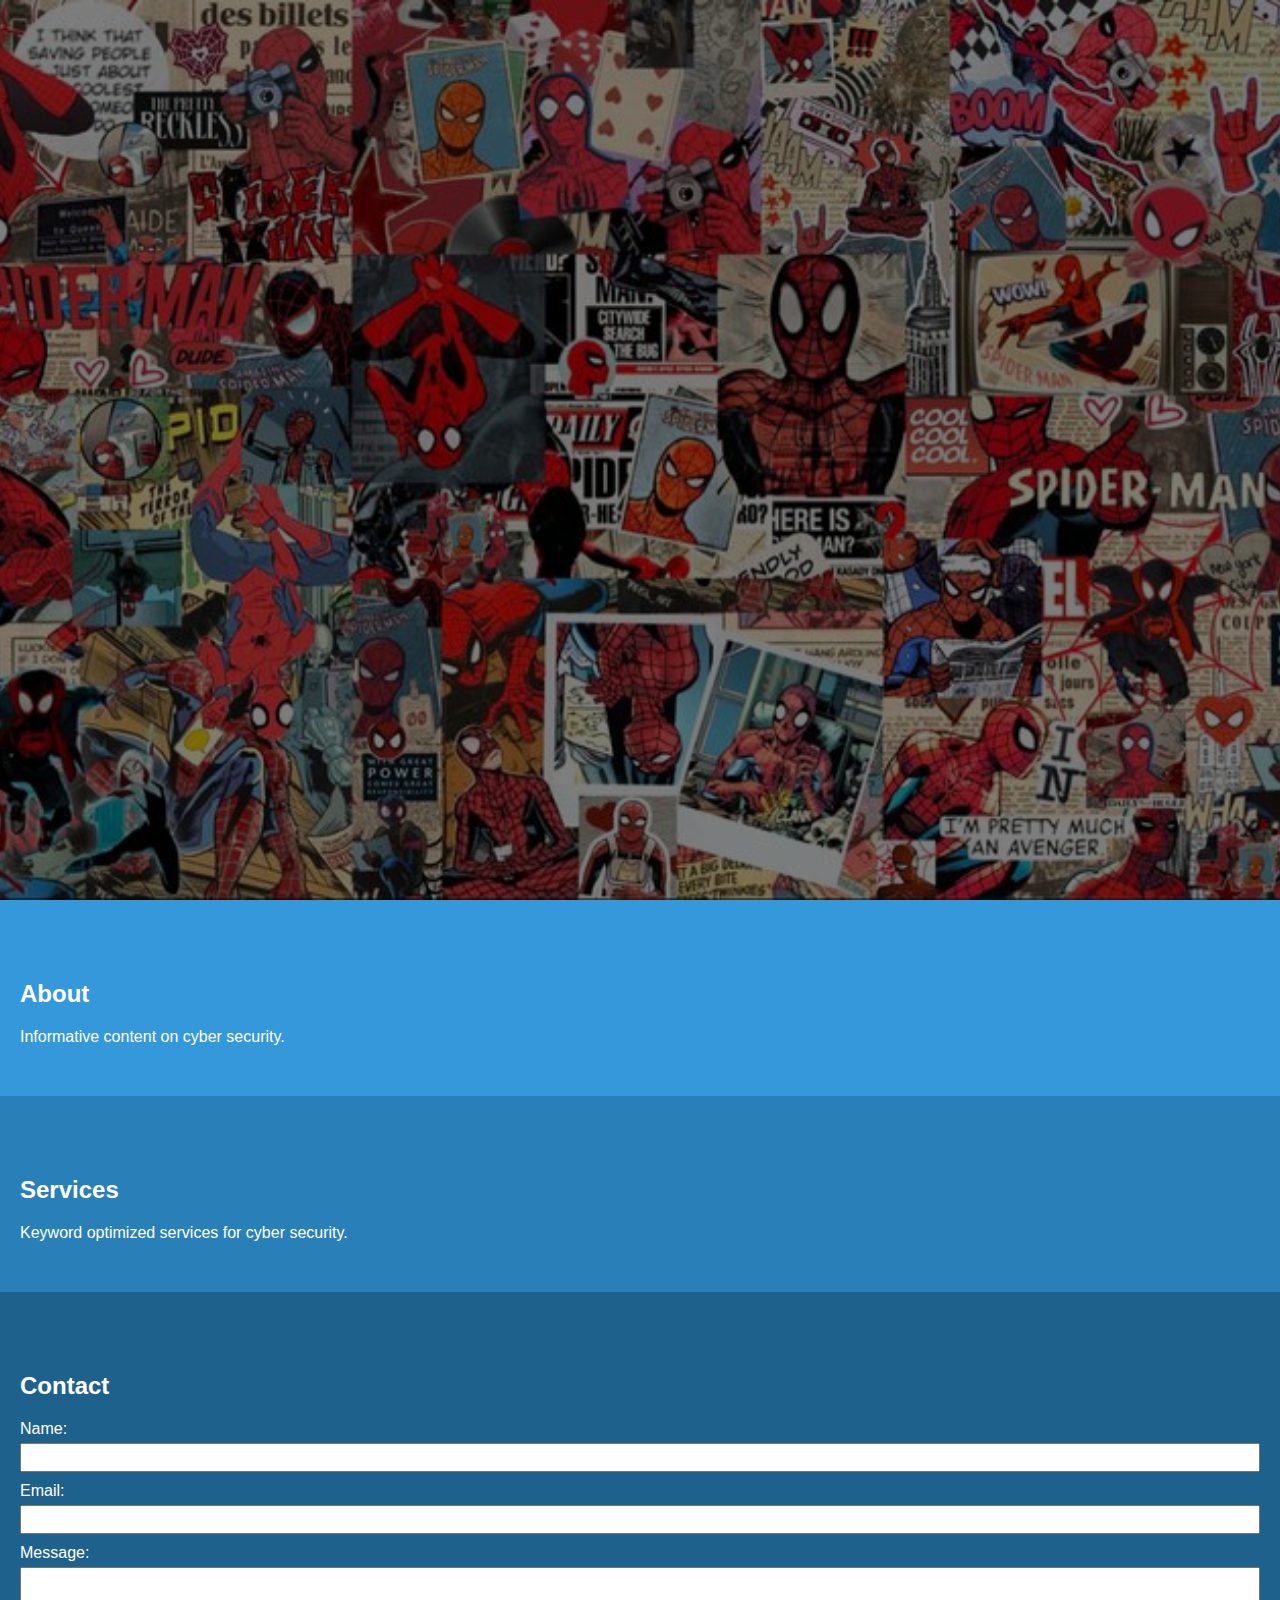
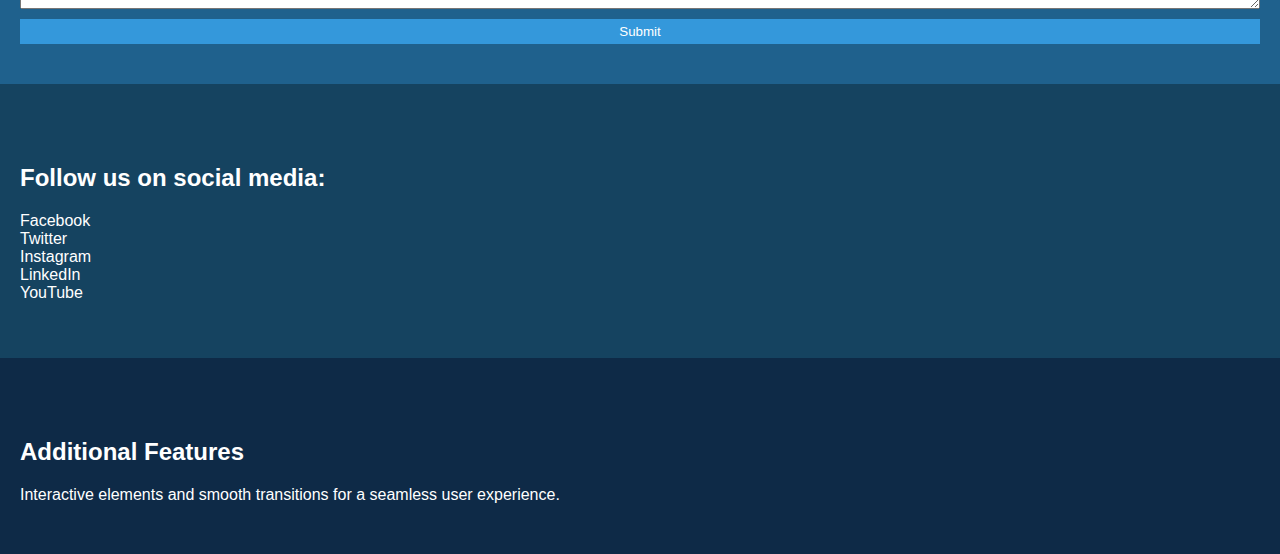
<file: Cyber security Web DEVELOPEMT PROJECT/index.html>
<!DOCTYPE html>
<html>
<head>
  <title>Sathvik ka khazana</title>
  <link rel="stylesheet" href="styles.css">
</head>
<body>

  <!-- Navbar -->
  <nav>
    <ul>
      <li><a href="#about">About</a></li>
      <li><a href="#services">Services</a></li>
      <li><a href="#contact">Contact</a></li>
      <li><a href="#social-media">Social Media</a></li>
      <li><a href="#additional-features">Additional Features</a></li>
      <li><a href="https://github.com/sathvik-shettyy" target="_blank">GitHub</a></li>
      <li><a href="index2.html" target="_blank">Learn more about us</a></li>
      <li><a href="index3.html" target="_blank">Hear Testimonials</a></li>
      <li><a href="index4.html" target="_blank">Check our events</a></li>
      <li><a href="index5.html" target="_blank">Downloads (safe hai bhai)</a></li>
    </ul>
  </nav>

  <!-- i used a pinterest spiderman photo Background Image used to do Parallax Scrolling -->
  <div class="parallax">
    <div class="overlay"></div>
  </div>

  <!-- About Section -->
  <section id="about">
    <h2>About</h2>
    <p>Informative content on cyber security.</p>
  </section>

  <!-- Services Section -->
  <section id="services">
    <h2>Services</h2>
    <p>Keyword optimized services for cyber security.</p>
  </section>

  <!-- Contact Section -->
  <section id="contact">
    <h2>Contact</h2>
    <form>
      <label for="name">Name:</label>
      <input type="text" id="name" name="name" required>
      <label for="email">Email:</label>
      <input type="email" id="email" name="email" required>
      <label for="message">Message:</label>
      <textarea id="message" name="message" required></textarea>
      <button type="submit">Submit</button>
    </form>
  </section>

  <!-- Social Media Links -->
  <section id="social-media">
    <h2>Follow us on social media:</h2>
    <ul>
      <li><a href="#" class="social-link">Facebook</a></li>
      <li><a href="#" class="social-link">Twitter</a></li>
      <li><a href="#" class="social-link">Instagram</a></li>
      <li><a href="#" class="social-link">LinkedIn</a></li>
      <li><a href="#" class="social-link">YouTube</a></li>
    </ul>
  </section>

  <!-- Additional Features -->
  <section id="additional-features">
    <h2>Additional Features</h2>
    <p>Interactive elements and smooth transitions for a seamless user experience.</p>
  </section>

  <script src="script.js"></script>
</body>
</html>
</file>
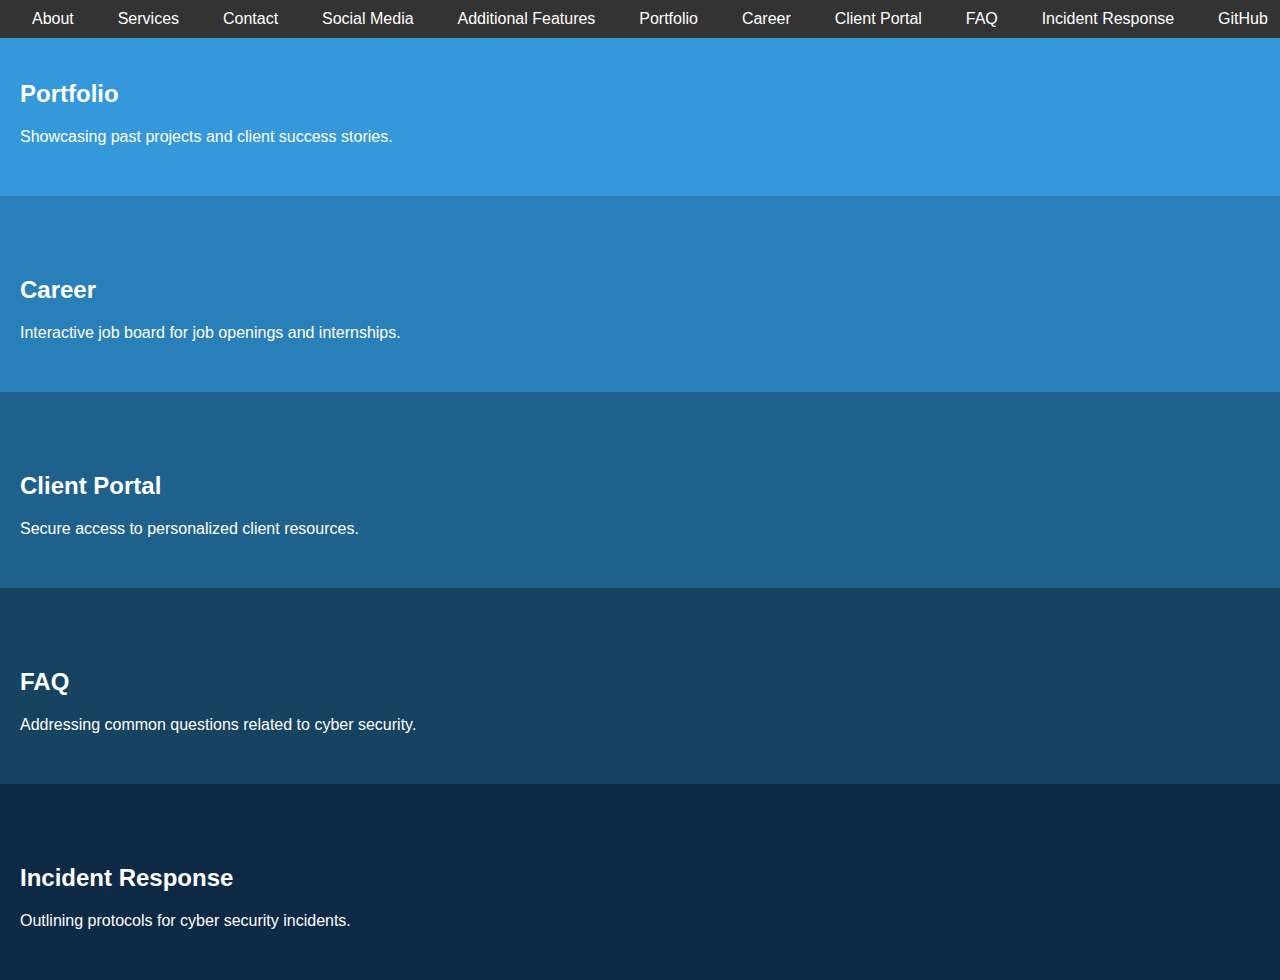
<file: Cyber security Web DEVELOPEMT PROJECT/index2.html>
<!DOCTYPE html>
<html>
<head>
  <title>Kuch na Kuch</title>
  <link rel="stylesheet" href="styles2.css">
</head>
<body>

  <!-- Navbar -->
  <nav>
    <ul>
      <li><a href="#about">About</a></li>
      <li><a href="#services">Services</a></li>
      <li><a href="#contact">Contact</a></li>
      <li><a href="#social-media">Social Media</a></li>
      <li><a href="#additional-features">Additional Features</a></li>
      <li><a href="#portfolio">Portfolio</a></li>
      <li><a href="#career">Career</a></li>
      <li><a href="#client-portal">Client Portal</a></li>
      <li><a href="#faq">FAQ</a></li>
      <li><a href="#incident-response">Incident Response</a></li>
      <li><a href="https://github.com/sathvik-shettyy" target="_blank">GitHub</a></li>
    </ul>
  </nav>

  <!-- Rest of the content for the existing sections -->

  <!-- Portfolio Page -->
  <section id="portfolio">
    <h2>Portfolio</h2>
    <p>Showcasing past projects and client success stories.</p>
  </section>

  <!-- Career Page -->
  <section id="career">
    <h2>Career</h2>
    <p>Interactive job board for job openings and internships.</p>
  </section>

  <!-- Client Portal Page -->
  <section id="client-portal">
    <h2>Client Portal</h2>
    <p>Secure access to personalized client resources.</p>
  </section>

  <!-- FAQ Page -->
  <section id="faq">
    <h2>FAQ</h2>
    <p>Addressing common questions related to cyber security.</p>
  </section>

  <!-- Incident Response Page -->
  <section id="incident-response">
    <h2>Incident Response</h2>
    <p>Outlining protocols for cyber security incidents.</p>
  </section>

  <script src="script.js"></script>
</body>
</html>
</file>
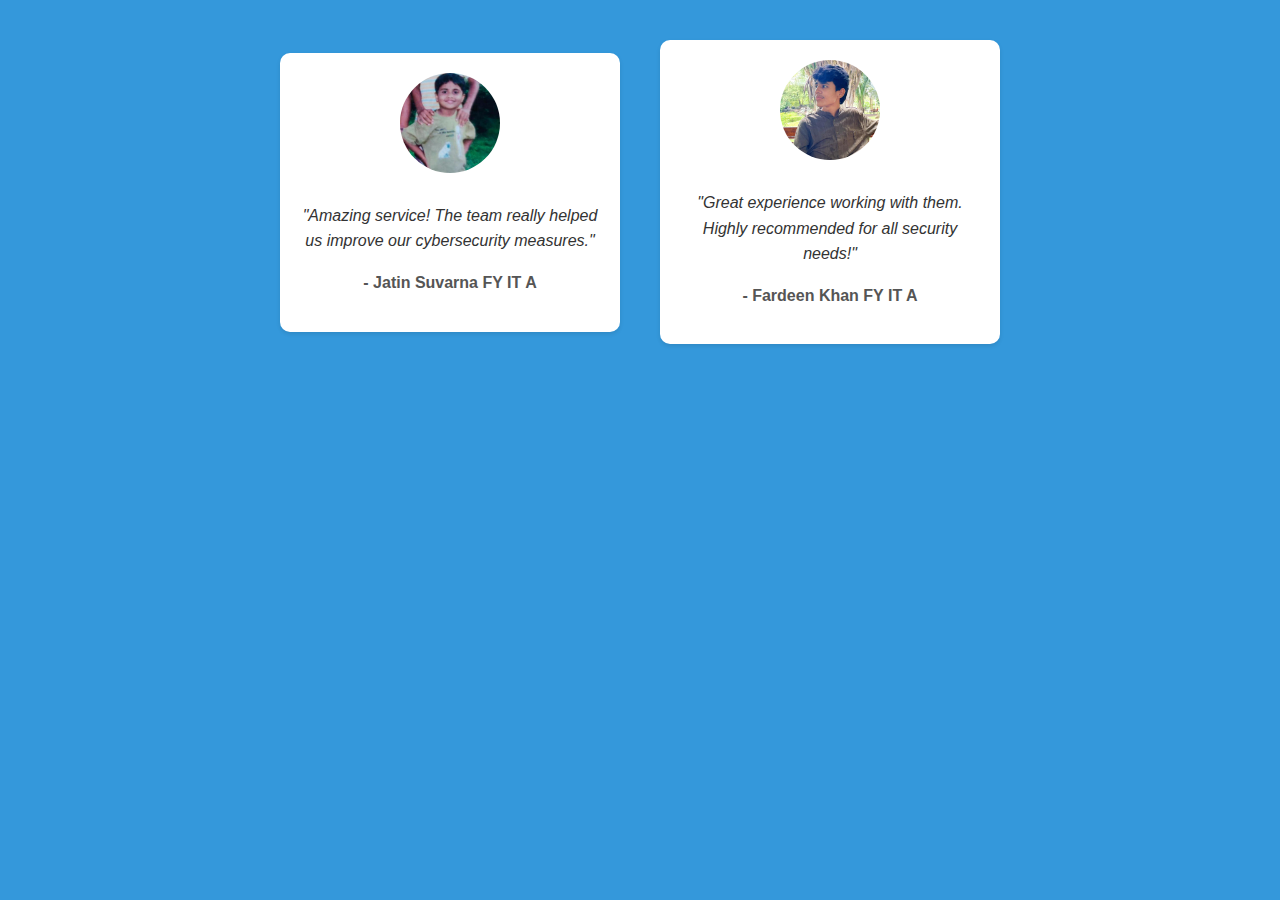
<file: Cyber security Web DEVELOPEMT PROJECT/index3.html>
<!DOCTYPE html>
<html>
<head>
  <title>Testimonials cyber club</title>
  <link rel="stylesheet" href="styles3.css">
</head>
<body>

  <div class="testimonial-container">
    <div class="testimonial">
      <img src="avatar1.jpg" alt="Testimonial Avatar">
      <p class="quote">"Amazing service! The team really helped us improve our cybersecurity measures."</p>
      <p class="author">- Jatin Suvarna FY IT A</p>
    </div>
    <div class="testimonial">
      <img src="avatar2.jpg" alt="Testimonial Avatar">
      <p class="quote">"Great experience working with them. Highly recommended for all security needs!"</p>
      <p class="author">- Fardeen Khan FY IT A</p>
    </div>
    <!-- i can Add more testimonials as needed -->
  </div>

</body>
</html>
</file>
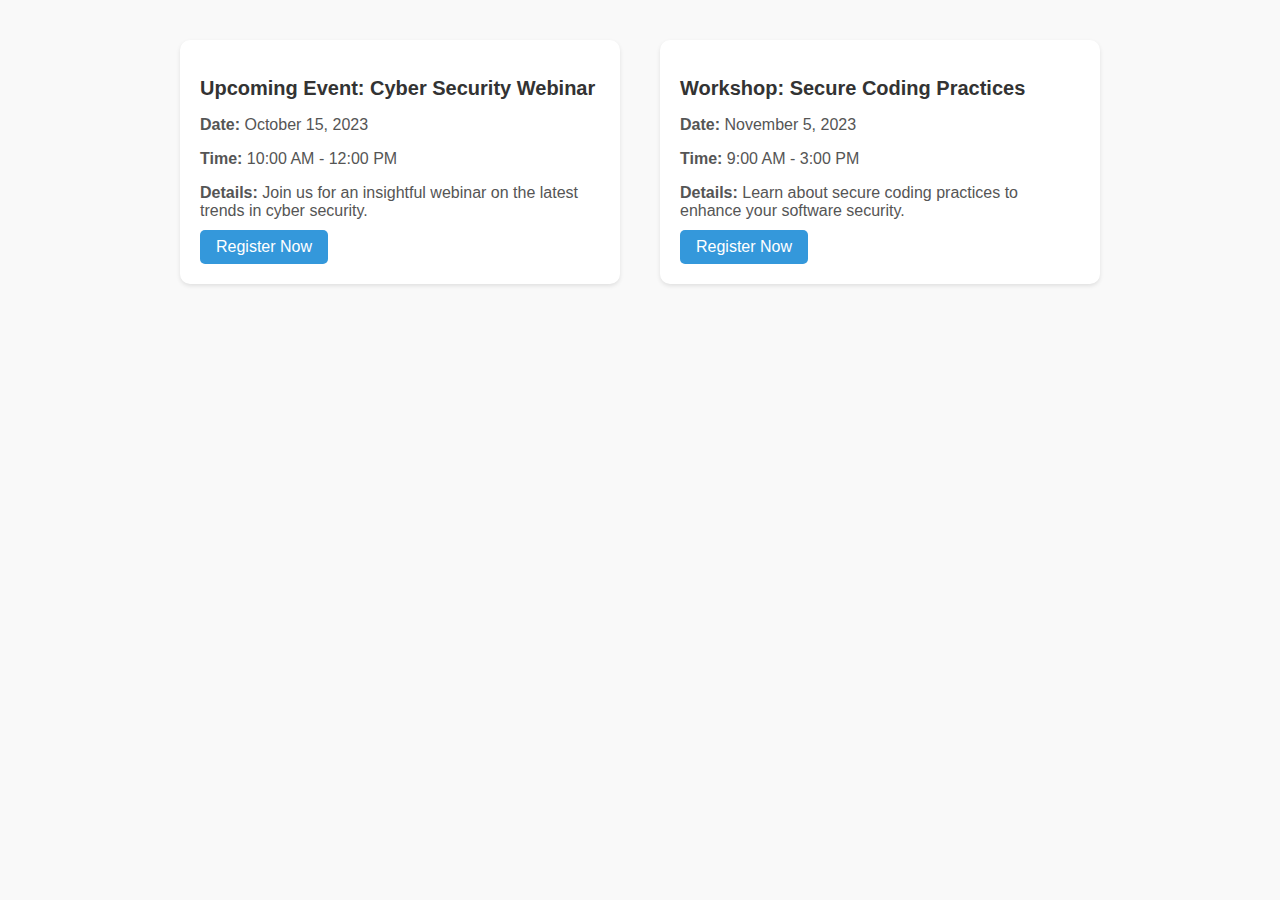
<file: Cyber security Web DEVELOPEMT PROJECT/index4.html>
<!DOCTYPE html>
<html>
<head>
  <title>Cyber Security Events hosted by sathvik</title>
  <link rel="stylesheet" href="styles4.css">
</head>
<body>

  <div class="event-container">
    <div class="event">
      <h2>Upcoming Event: Cyber Security Webinar</h2>
      <p><strong>Date:</strong> October 15, 2023</p>
      <p><strong>Time:</strong> 10:00 AM - 12:00 PM</p>
      <p><strong>Details:</strong> Join us for an insightful webinar on the latest trends in cyber security.</p>
      <a href="#" class="register-link">Register Now</a>
    </div>
    <div class="event">
      <h2>Workshop: Secure Coding Practices</h2>
      <p><strong>Date:</strong> November 5, 2023</p>
      <p><strong>Time:</strong> 9:00 AM - 3:00 PM</p>
      <p><strong>Details:</strong> Learn about secure coding practices to enhance your software security.</p>
      <a href="#" class="register-link">Register Now</a>
    </div>
    <!-- i can Add more events as needed -->
  </div>

</body>
</html>
</file>
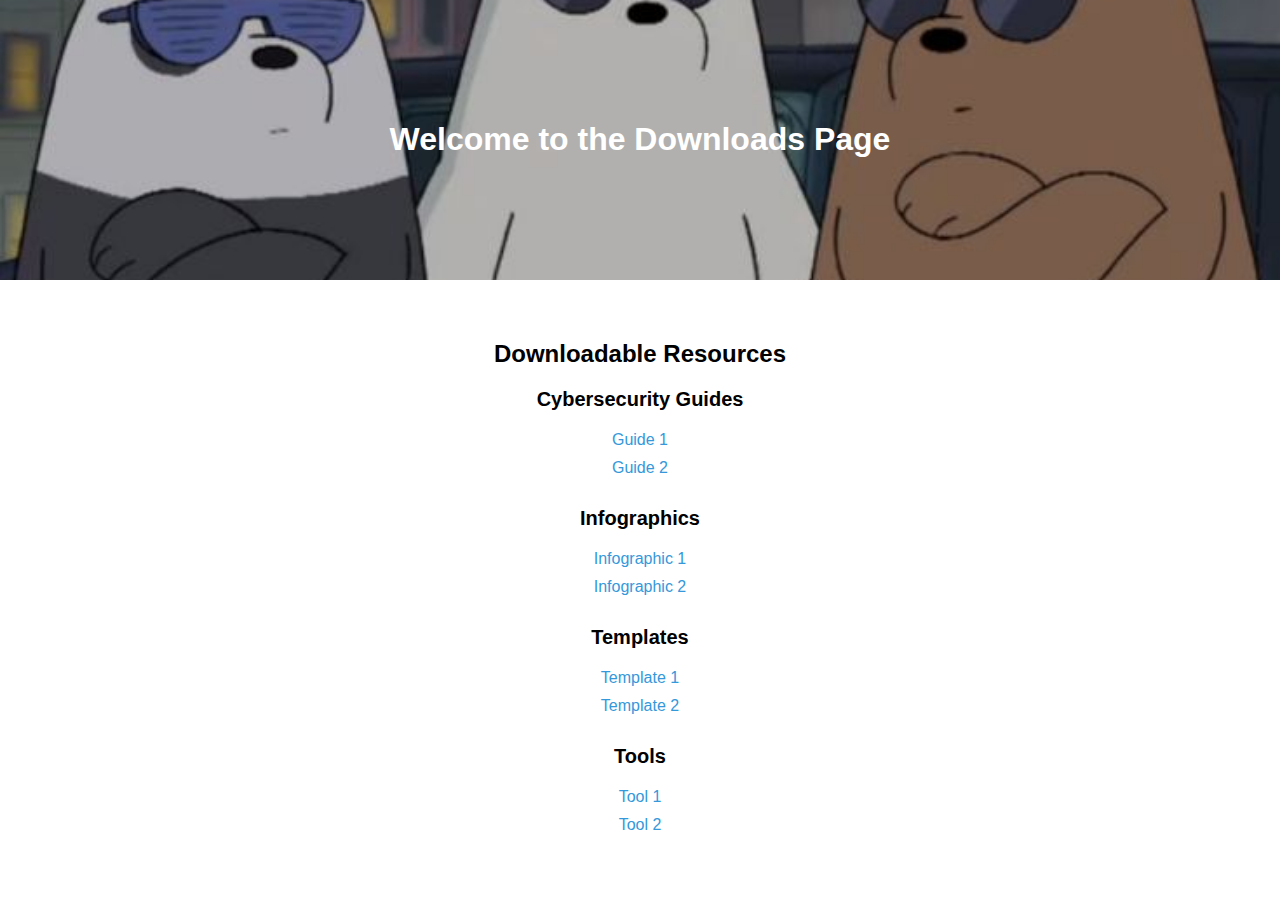
<file: Cyber security Web DEVELOPEMT PROJECT/index5.html>
<!DOCTYPE html>
<html>
<head>
  <title>Downloads - Cyber Club</title>
  <link rel="stylesheet" href="styles5.css">
</head>
<body>

  <header>
    <h1>Welcome to the Downloads Page</h1>
  </header>

  <section class="downloads">
    <h2>Downloadable Resources</h2>
    <div class="resource-category">
      <h3>Cybersecurity Guides</h3>
      <ul>
        <li><a href="#" download>Guide 1</a></li>
        <li><a href="#" download>Guide 2</a></li>
      </ul>
    </div>
    <div class="resource-category">
      <h3>Infographics</h3>
      <ul>
        <li><a href="#" download>Infographic 1</a></li>
        <li><a href="#" download>Infographic 2</a></li>
      </ul>
    </div>
    <div class="resource-category">
      <h3>Templates</h3>
      <ul>
        <li><a href="#" download>Template 1</a></li>
        <li><a href="#" download>Template 2</a></li>
      </ul>
    </div>
    <div class="resource-category">
      <h3>Tools</h3>
      <ul>
        <li><a href="#" download>Tool 1</a></li>
        <li><a href="#" download>Tool 2</a></li>
      </ul>
    </div>
  </section>

</body>
</html>
</file>
<file: Cyber security Web DEVELOPEMT PROJECT/styles.css>
/*General styling*/
body {
  font-family: Arial, sans-serif;
  margin: 0;
  padding: 0;
  color: #fff;
}

h2 {
  font-size: 24px;
  font-weight: bold;
  margin-top: 40px;
}

p {
  font-size: 16px;
  margin-bottom: 10px;
}

ul {
  list-style: none;
  padding: 0;
}

a {
  color: #fff;
  text-decoration: none;
}

nav {
  background-color: #333;
  position: fixed;
  top: 0;
  width: 100%;
}

nav ul {
  display: flex;
  justify-content: space-around;
  align-items: center;
  margin: 0;
  padding: 10px 0;
}

nav li {
  margin-left: 20px;
}

.parallax {
  background-image: url('Spiderman.jpg');
  height: 100vh;
  background-attachment: fixed;
  background-position: center;
  background-repeat: no-repeat;
  background-size: cover;
  position: relative;
}

.overlay {
  background-color: rgba(0, 0, 0, 0.5);
  position: absolute;
  top: 0;
  left: 0;
  width: 100%;
  height: 100%;
}

/*Section-specific styling*/
#about {
  background-color: #3498db;
  padding: 40px 20px;
}

#services {
  background-color: #2980b9;
  padding: 40px 20px;
}

#contact {
  background-color: #1f618d;
  padding: 40px 20px;
}

#social-media {
  background-color: #154360;
  padding: 40px 20px;
}

#additional-features {
  background-color: #0e2a47;
  padding: 40px 20px;
}

form {
  display: flex;
  flex-direction: column;
}

label {
  margin-bottom: 5px;
}

input,
textarea {
  margin-bottom: 10px;
  padding: 5px;
}

button {
  background-color: #3498db;
  color: #fff;
  padding: 5px 10px;
  border: none;
  cursor: pointer;
}

button:hover {
  background-color: #2980b9;
}

.social-link {
  margin-right: 10px;
}
</file>
<file: Cyber security Web DEVELOPEMT PROJECT/styles2.css>
/*General styling*/
body {
  font-family: Arial, sans-serif;
  margin: 0;
  padding: 0;
  color: #fff;
  background-color: #222;
}

h2 {
  font-size: 24px;
  font-weight: bold;
  margin-top: 40px;
}

p {
  font-size: 16px;
  margin-bottom: 10px;
}

ul {
  list-style: none;
  padding: 0;
}

a {
  color: #fff;
  text-decoration: none;
}

nav {
  background-color: #333;
  position: fixed;
  top: 0;
  width: 100%;
}

nav ul {
  display: flex;
  justify-content: space-around;
  align-items: center;
  margin: 0;
  padding: 10px 0;
}

nav li {
  margin-left: 20px;
}

section {
  padding: 40px 20px;
}

#portfolio {
  background-color: #3498db;
}

#career {
  background-color: #2980b9;
}

#client-portal {
  background-color: #1f618d;
}

#faq {
  background-color: #154360;
}

#incident-response {
  background-color: #0e2a47;
}
</file>
<file: Cyber security Web DEVELOPEMT PROJECT/styles3.css>
body {
  font-family: Arial, sans-serif;
  margin: 0;
  padding: 0;
  background-color: #3498db; /*Background color in shades of blue*/
}

.testimonial-container {
  display: flex;
  flex-wrap: wrap;
  justify-content: center;
  align-items: center;
  padding: 20px;
}

.testimonial {
  background-color: #fff;
  border-radius: 10px;
  box-shadow: 0 2px 4px rgba(0, 0, 0, 0.1);
  padding: 20px;
  margin: 20px;
  max-width: 300px;
  text-align: center;
}

.testimonial img {
  width: 100px;
  height: 100px;
  border-radius: 50%;
  margin-bottom: 10px;
}

.testimonial p {
  font-size: 16px;
  line-height: 1.6;
  color: #333;
}

.testimonial p.quote {
  font-style: italic;
  margin-bottom: 10px;
}

.testimonial p.author {
  font-weight: bold;
  color: #555;
}
</file>
<file: Cyber security Web DEVELOPEMT PROJECT/styles4.css>
body {
  font-family: Arial, sans-serif;
  margin: 0;
  padding: 0;
  background-color: #f9f9f9;
}

.event-container {
  display: flex;
  flex-wrap: wrap;
  justify-content: center;
  align-items: center;
  padding: 20px;
}

.event {
  background-color: #fff;
  border-radius: 10px;
  box-shadow: 0 2px 4px rgba(0, 0, 0, 0.1);
  padding: 20px;
  margin: 20px;
  max-width: 400px;
}

.event h2 {
  font-size: 20px;
  margin-bottom: 10px;
  color: #333;
}

.event p {
  font-size: 16px;
  margin-bottom: 10px;
  color: #555;
}

.register-link {
  display: inline-block;
  background-color: #3498db;
  color: #fff;
  padding: 8px 16px;
  border-radius: 5px;
  text-decoration: none;
}

.register-link:hover {
  background-color: #2980b9;
}
</file>
<file: Cyber security Web DEVELOPEMT PROJECT/styles5.css>
body {
  font-family: Arial, sans-serif;
  margin: 0;
  padding: 0;
}

header {
  background-image: url('pinterestwebarebears.jpg');
  background-size: cover;
  background-position: center;
  color: #fff;
  text-align: center;
  padding: 100px 0;
}

.downloads {
  text-align: center;
  padding: 40px;
}

.downloads h2 {
  font-size: 24px;
  margin-bottom: 20px;
}

.resource-category {
  margin-bottom: 30px;
}

.resource-category h3 {
  font-size: 20px;
}

ul {
  list-style: none;
  padding: 0;
}

ul li {
  margin-bottom: 10px;
}

a {
  color: #3498db;
  text-decoration: none;
}

a:hover {
  text-decoration: underline;
}
</file>
